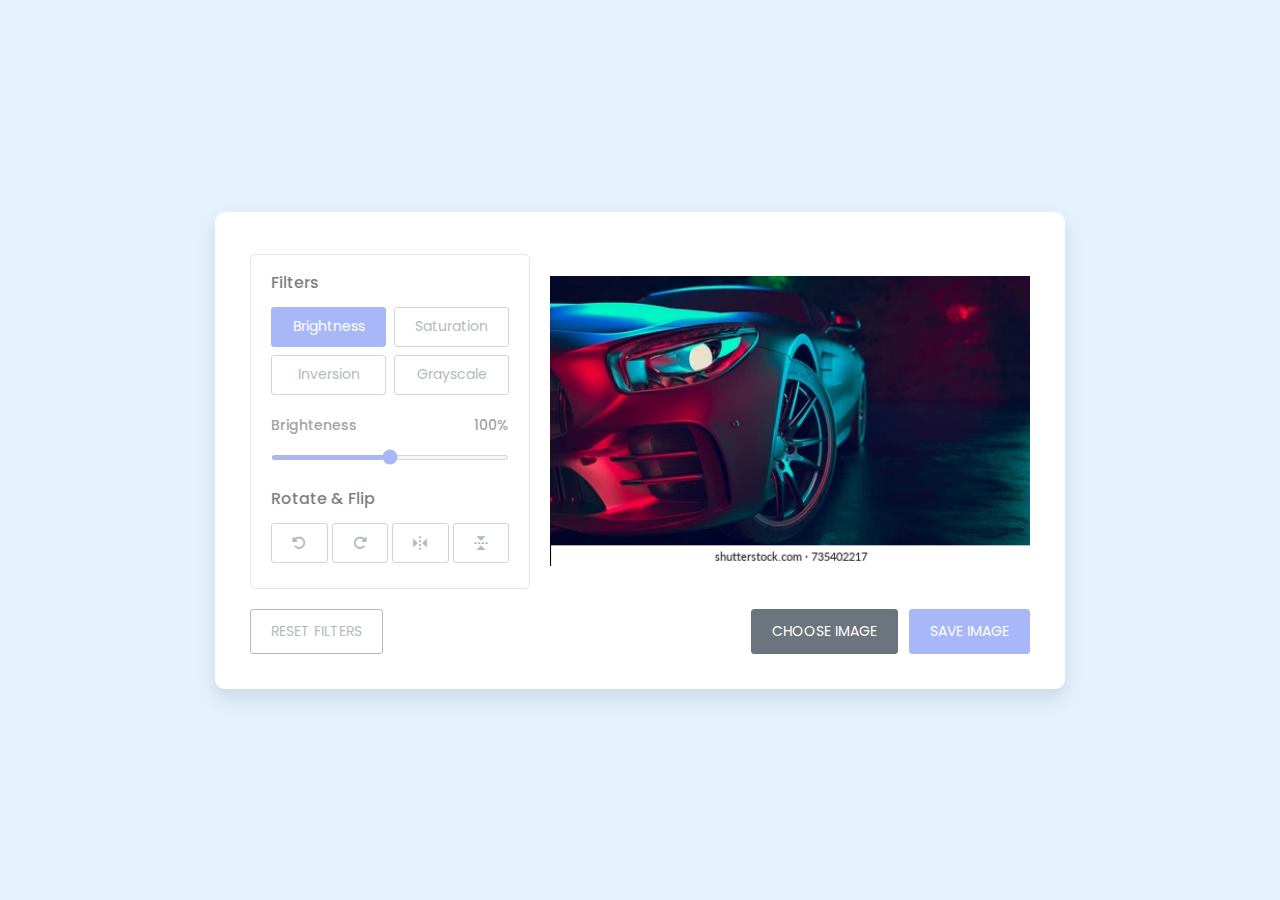
<file: Editor/index.html>
<!DOCTYPE html>

<html lang="en" dir="ltr">
  <head>
    <meta charset="utf-8">
    <title>Image Editor in JavaScript</title>
    <link rel="stylesheet" href="style.css">
    <meta name="viewport" content="width=device-width, initial-scale=1.0">
    <link rel="stylesheet" href="https://unpkg.com/boxicons@2.1.2/css/boxicons.min.css">
    <link rel="stylesheet" href="https://cdnjs.cloudflare.com/ajax/libs/font-awesome/6.1.1/css/all.min.css"/>
  </head>
  <body>
    <div class="container disable">
        <h2 Image Editor</h2>
        <div class="wrapper">
            <div class="editor-panel">
                <div class="filter">
                    <label class="title">Filters</label>
                    <div class="options">
                        <button id="brightness" class="active">Brightness</button>
                        <button id="saturation">Saturation</button>
                        <button id="inversion">Inversion</button>
                        <button id="grayscale">Grayscale</button>
                    </div>
                    <div class="slider">
                        <div class="filter-info">
                            <p class="name">Brighteness</p>
                            <p class="value">100%</p>
                        </div>
                        <input type="range" value="100" min="0" max="200">
                    </div>
                </div>
                <div class="rotate">
                    <label class="title">Rotate & Flip</label>
                    <div class="options">
                        <button id="left"><i class="fa-solid fa-rotate-left"></i></button>
                        <button id="right"><i class="fa-solid fa-rotate-right"></i></button>
                        <button id="horizontal"><i class='bx bx-reflect-vertical'></i></button>
                        <button id="vertical"><i class='bx bx-reflect-horizontal' ></i></button>
                    </div>
                </div>
            </div>
            <div class="preview-img">
                <img src="car1.webp" alt="preview-img">
            </div>
        </div>
        <div class="controls">
            <button class="reset-filter">Reset Filters</button>
            <div class="row">
                <input type="file" class="file-input" accept="image/*" hidden>
                <button class="choose-img">Choose Image</button>
                <button class="save-img">Save Image</button>
            </div>
        </div>
    </div>

    <script src="script.js"></script>
    
  </body>
</html>
</file>
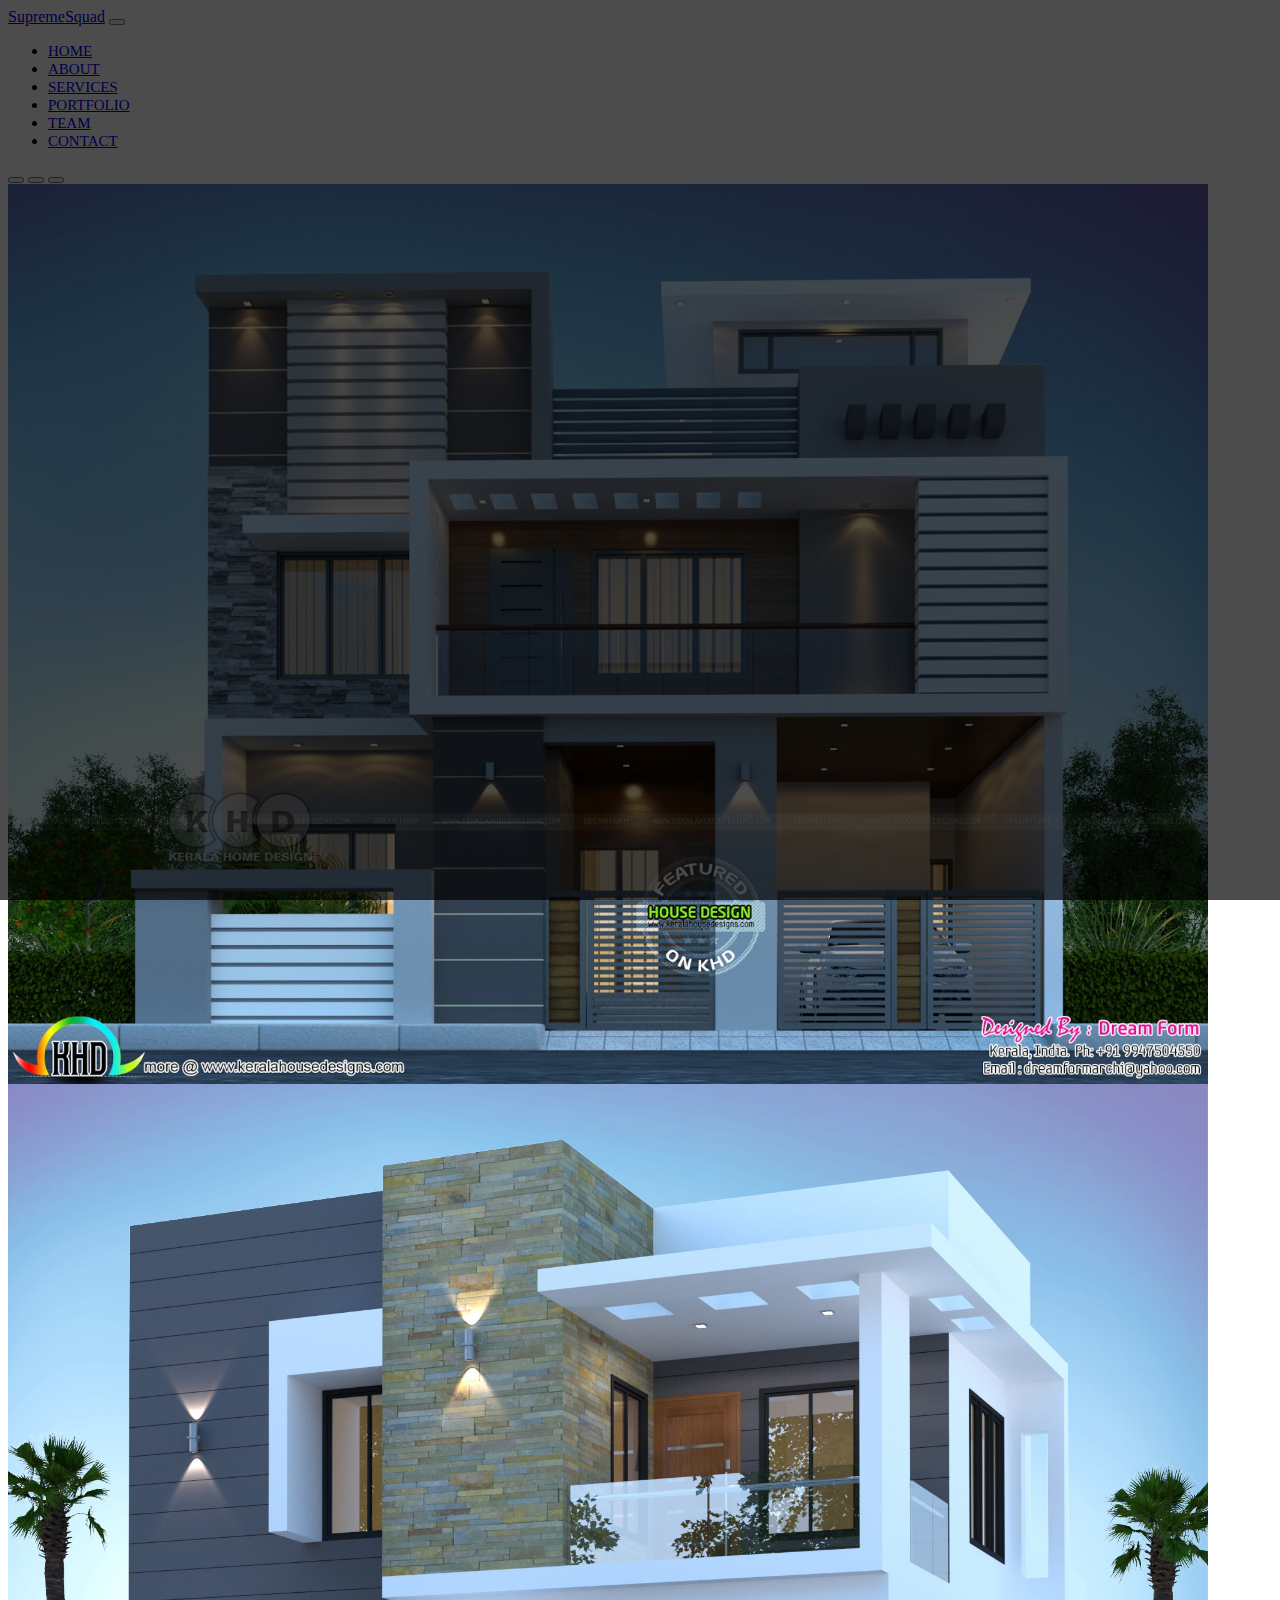
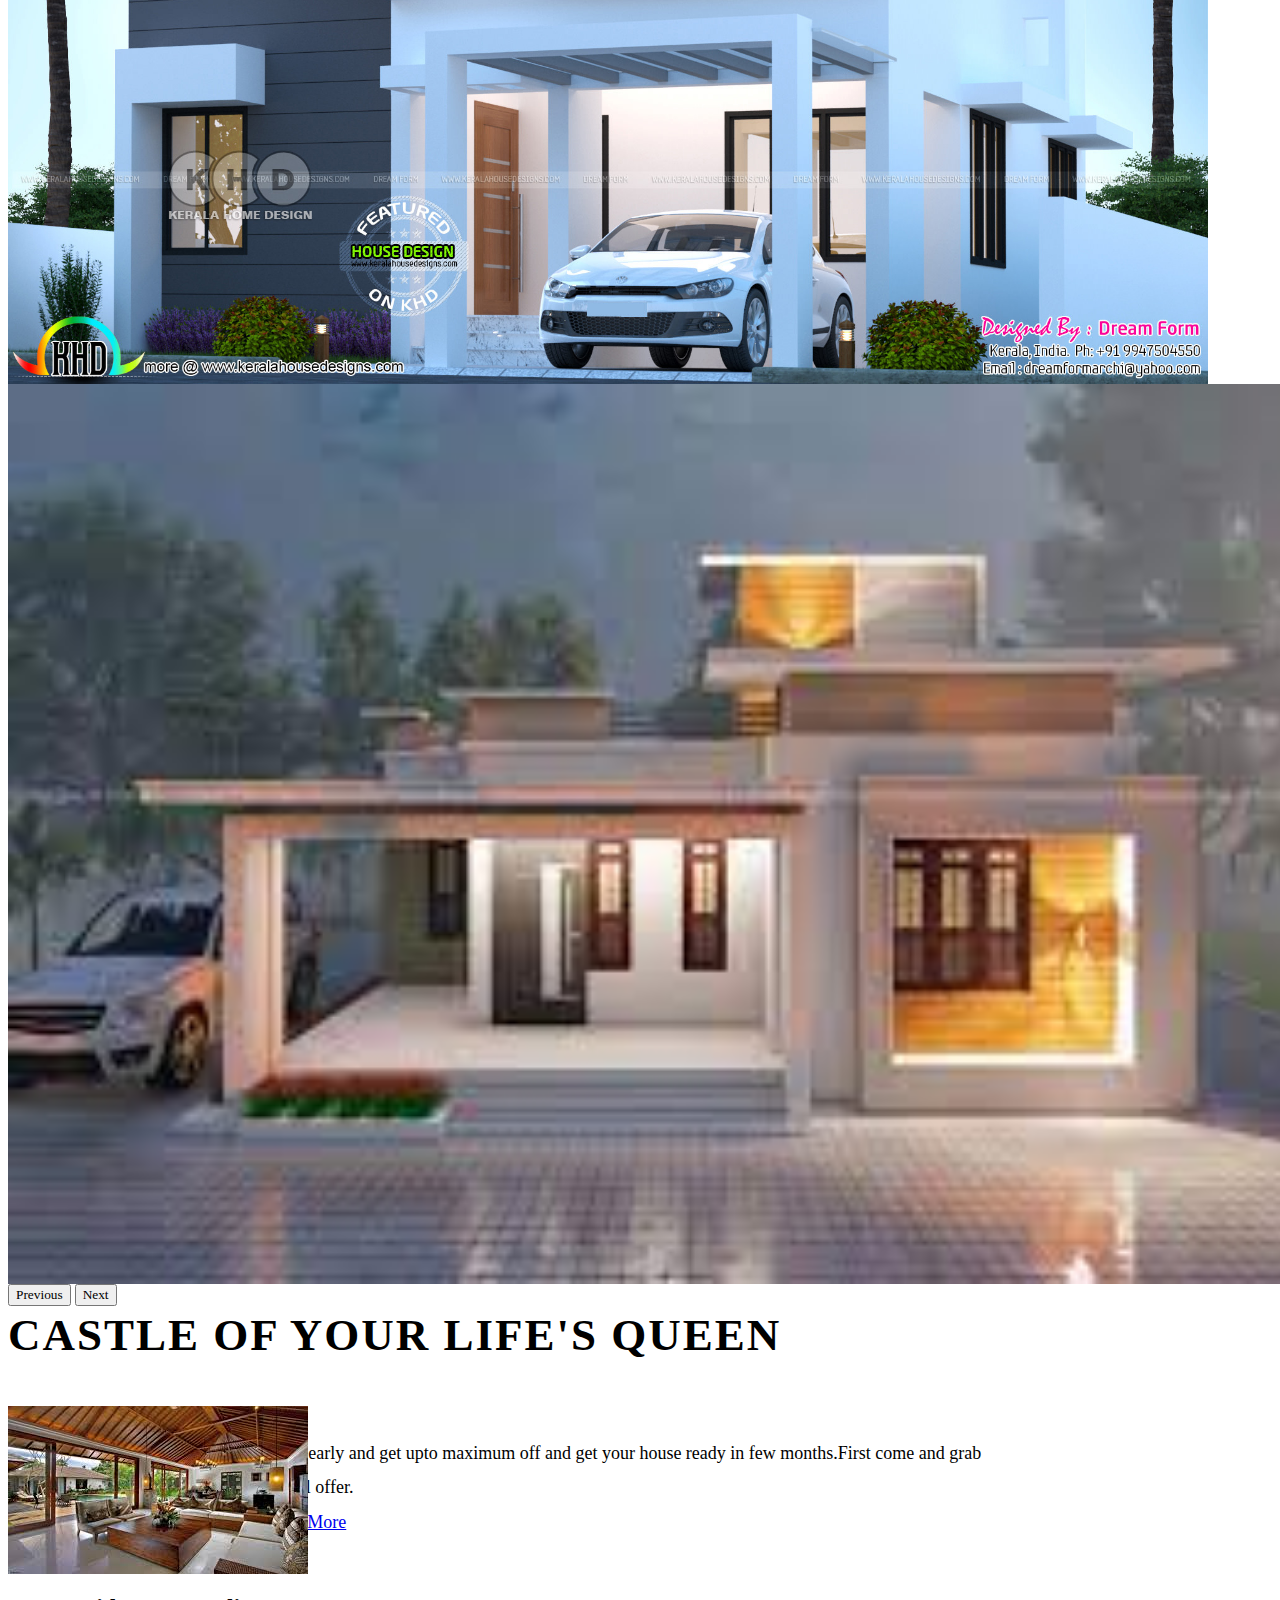
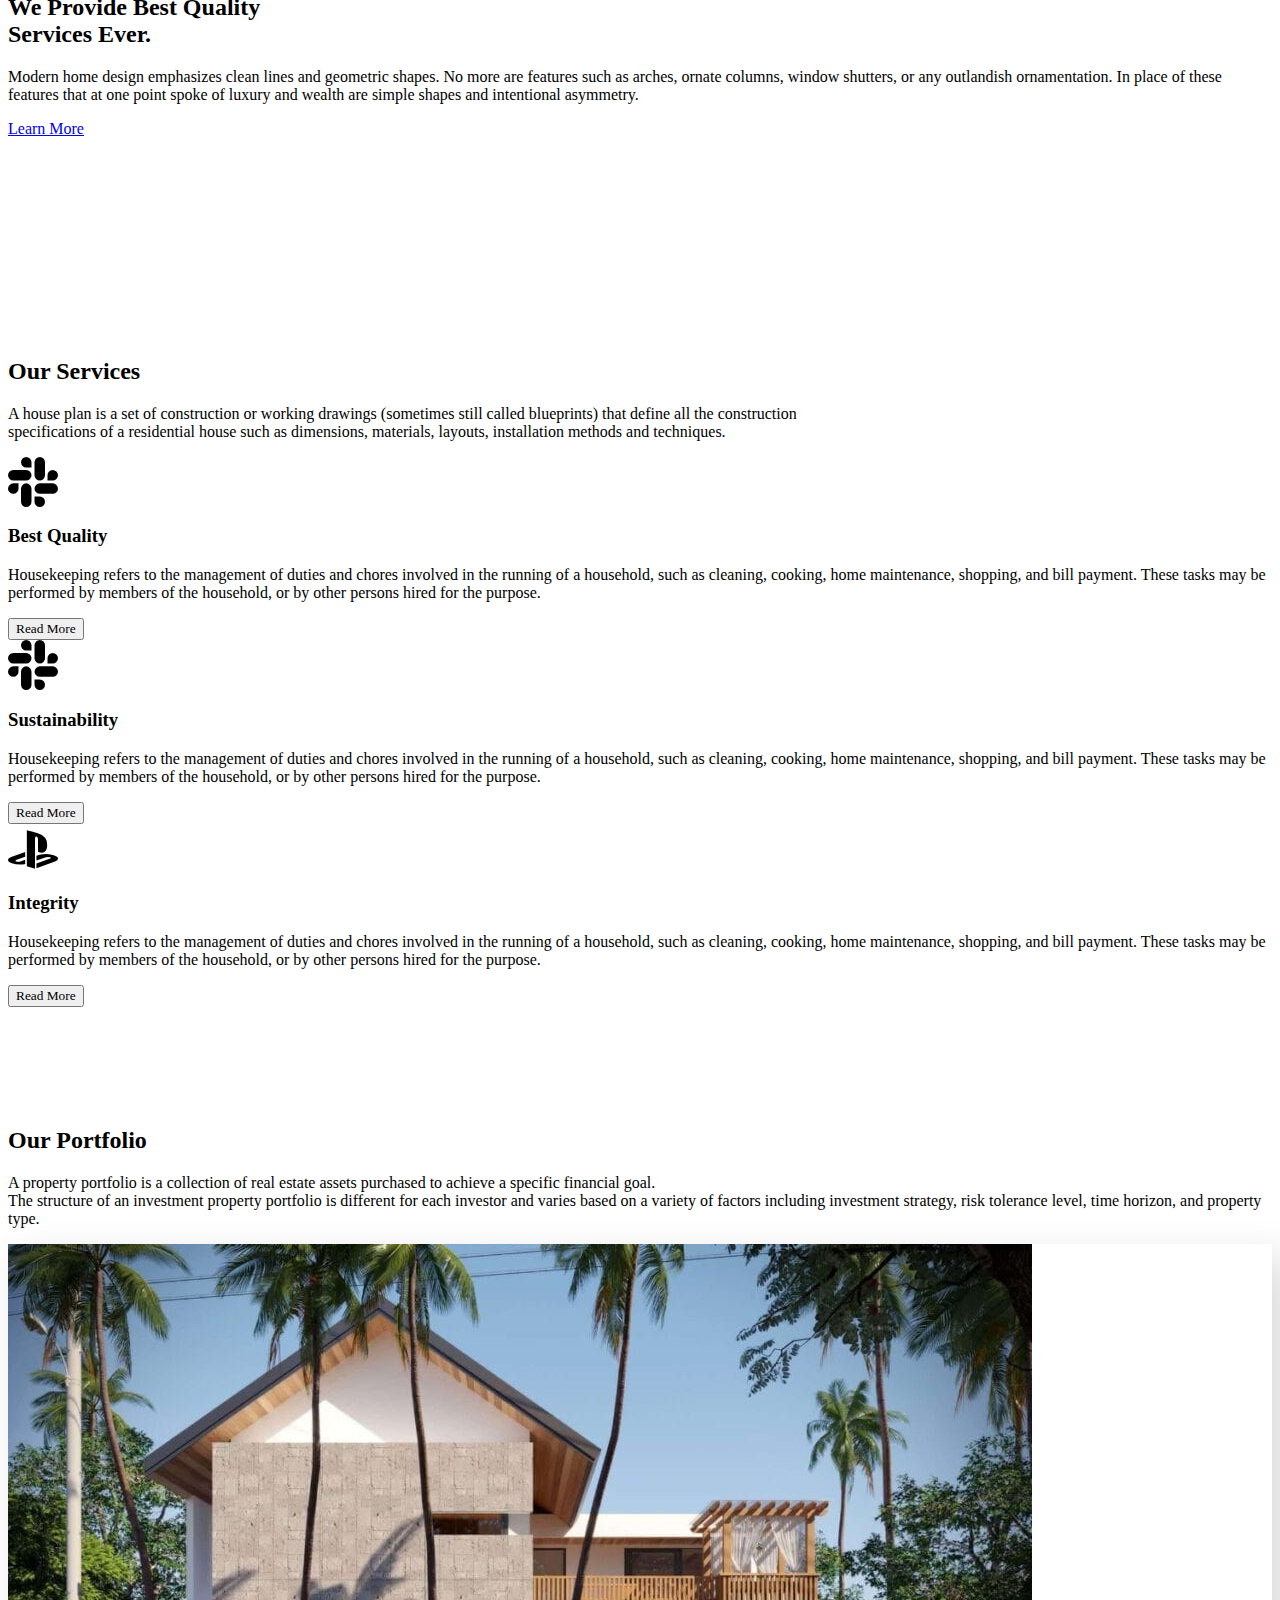
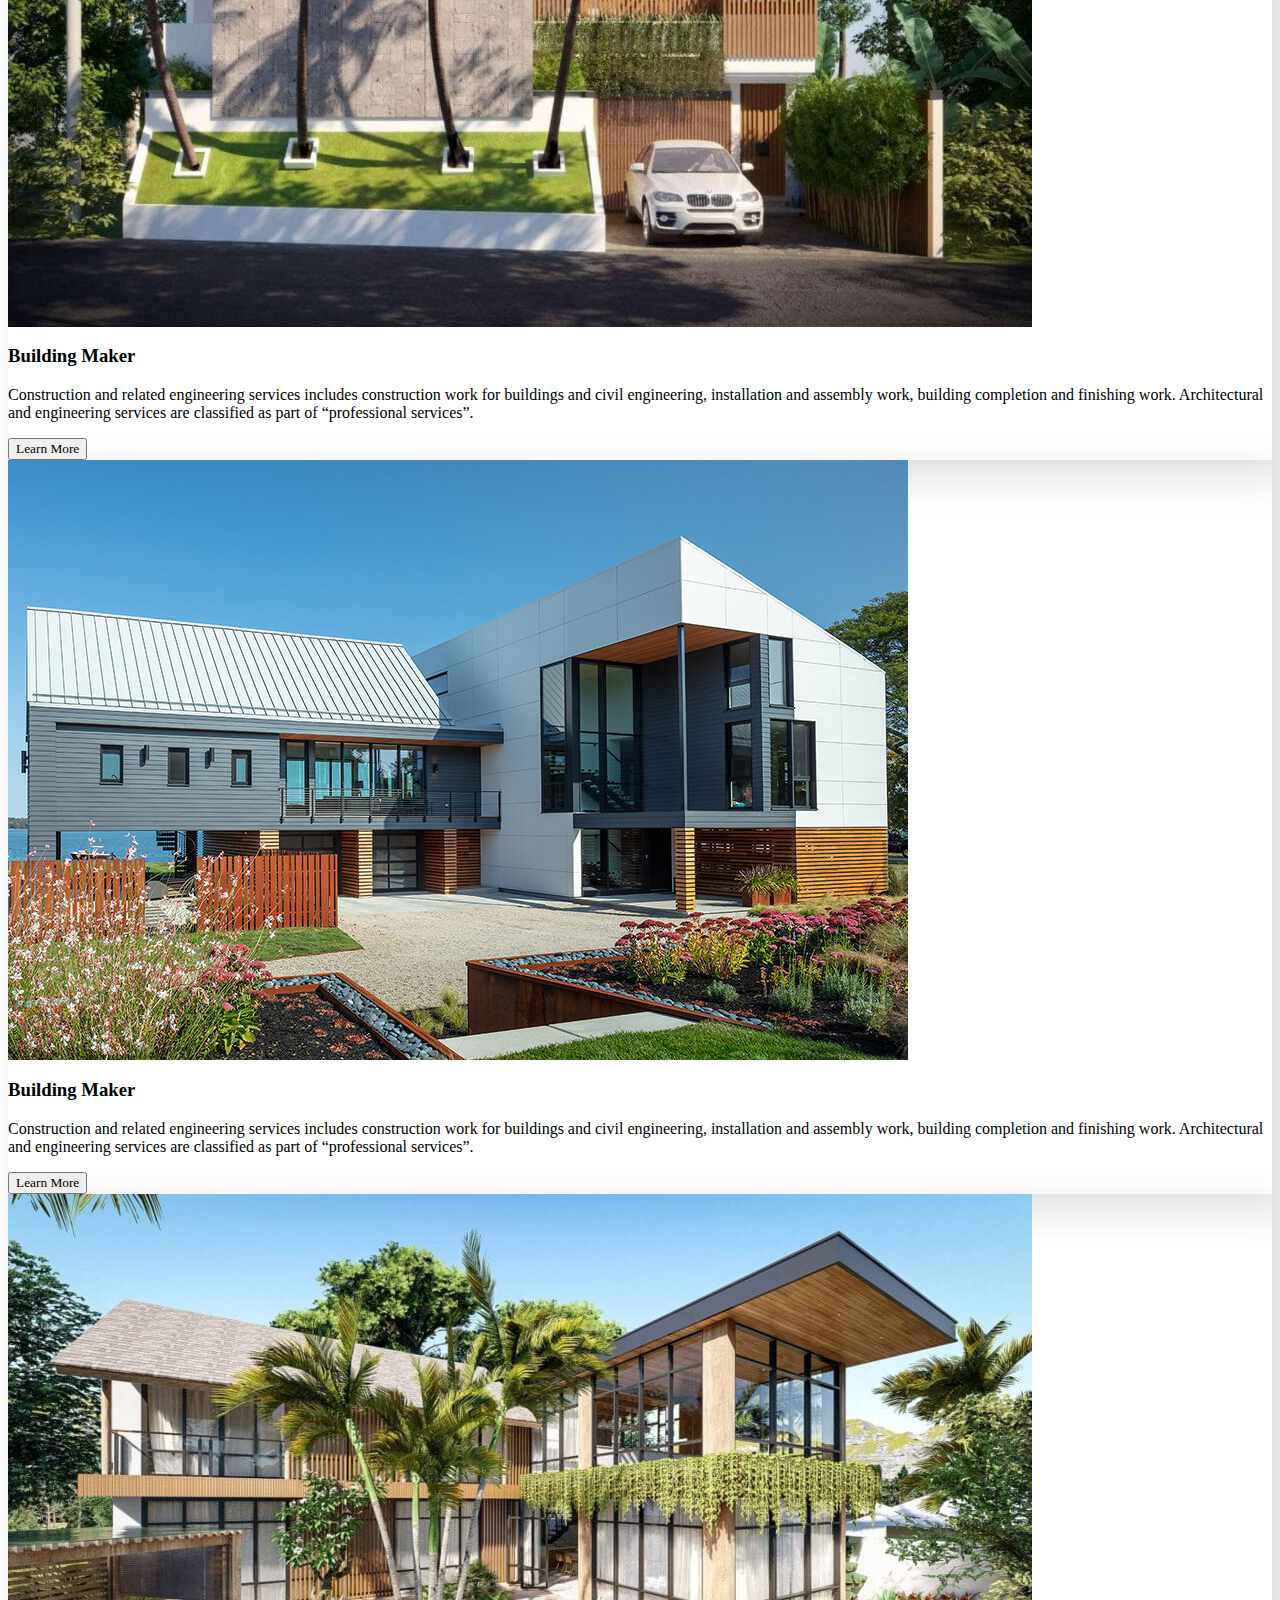
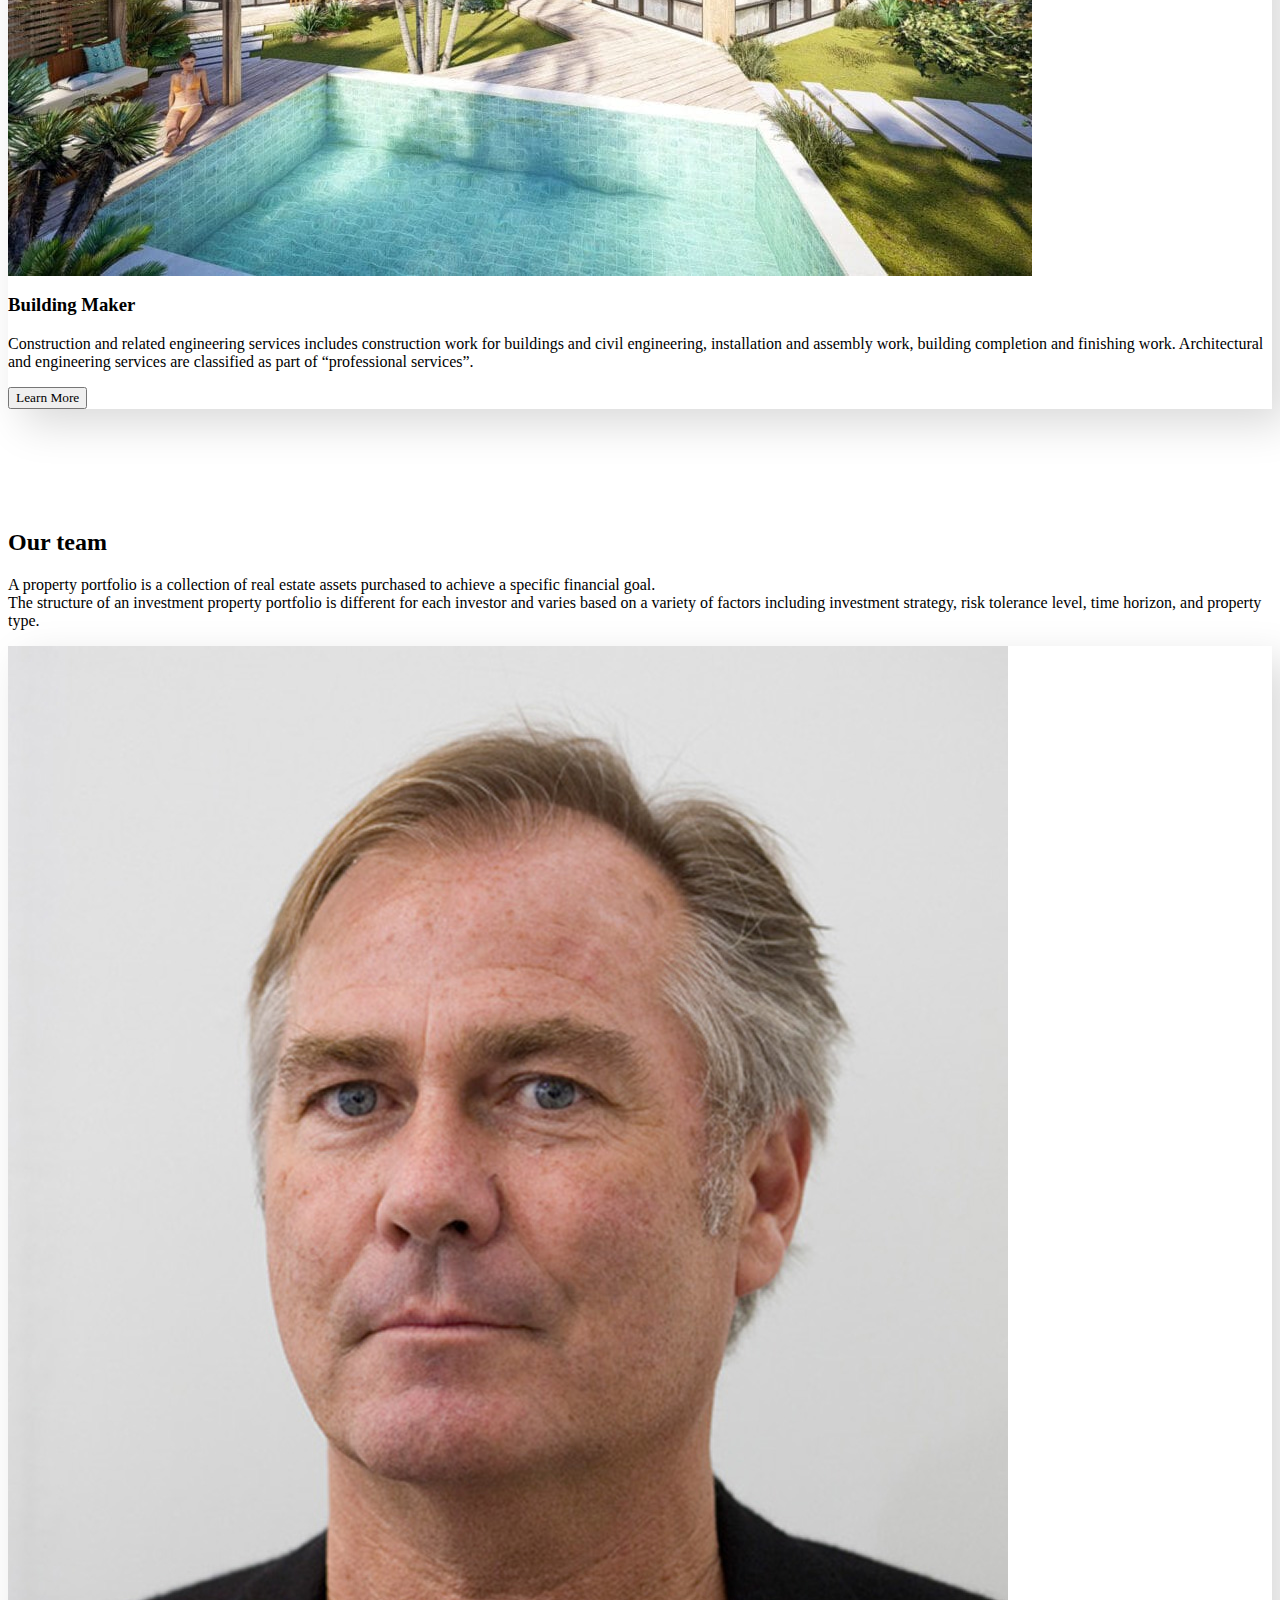
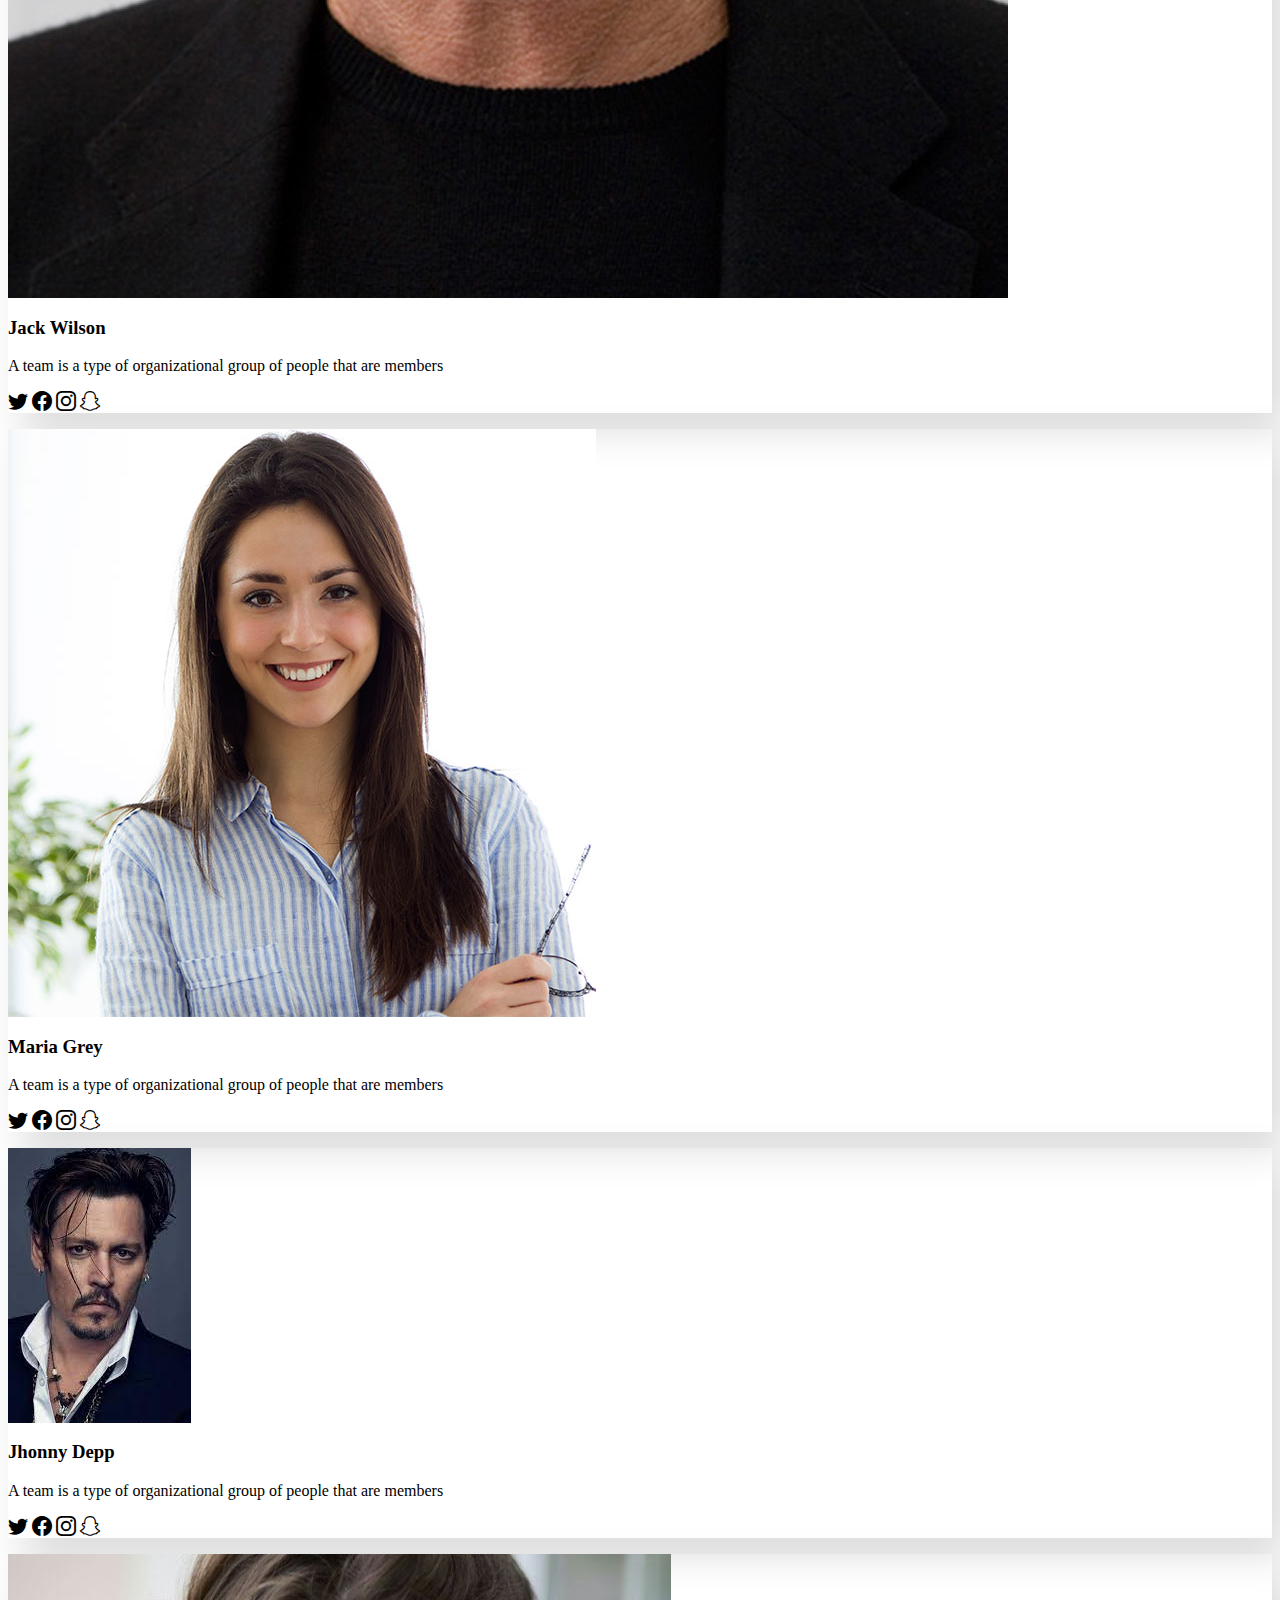
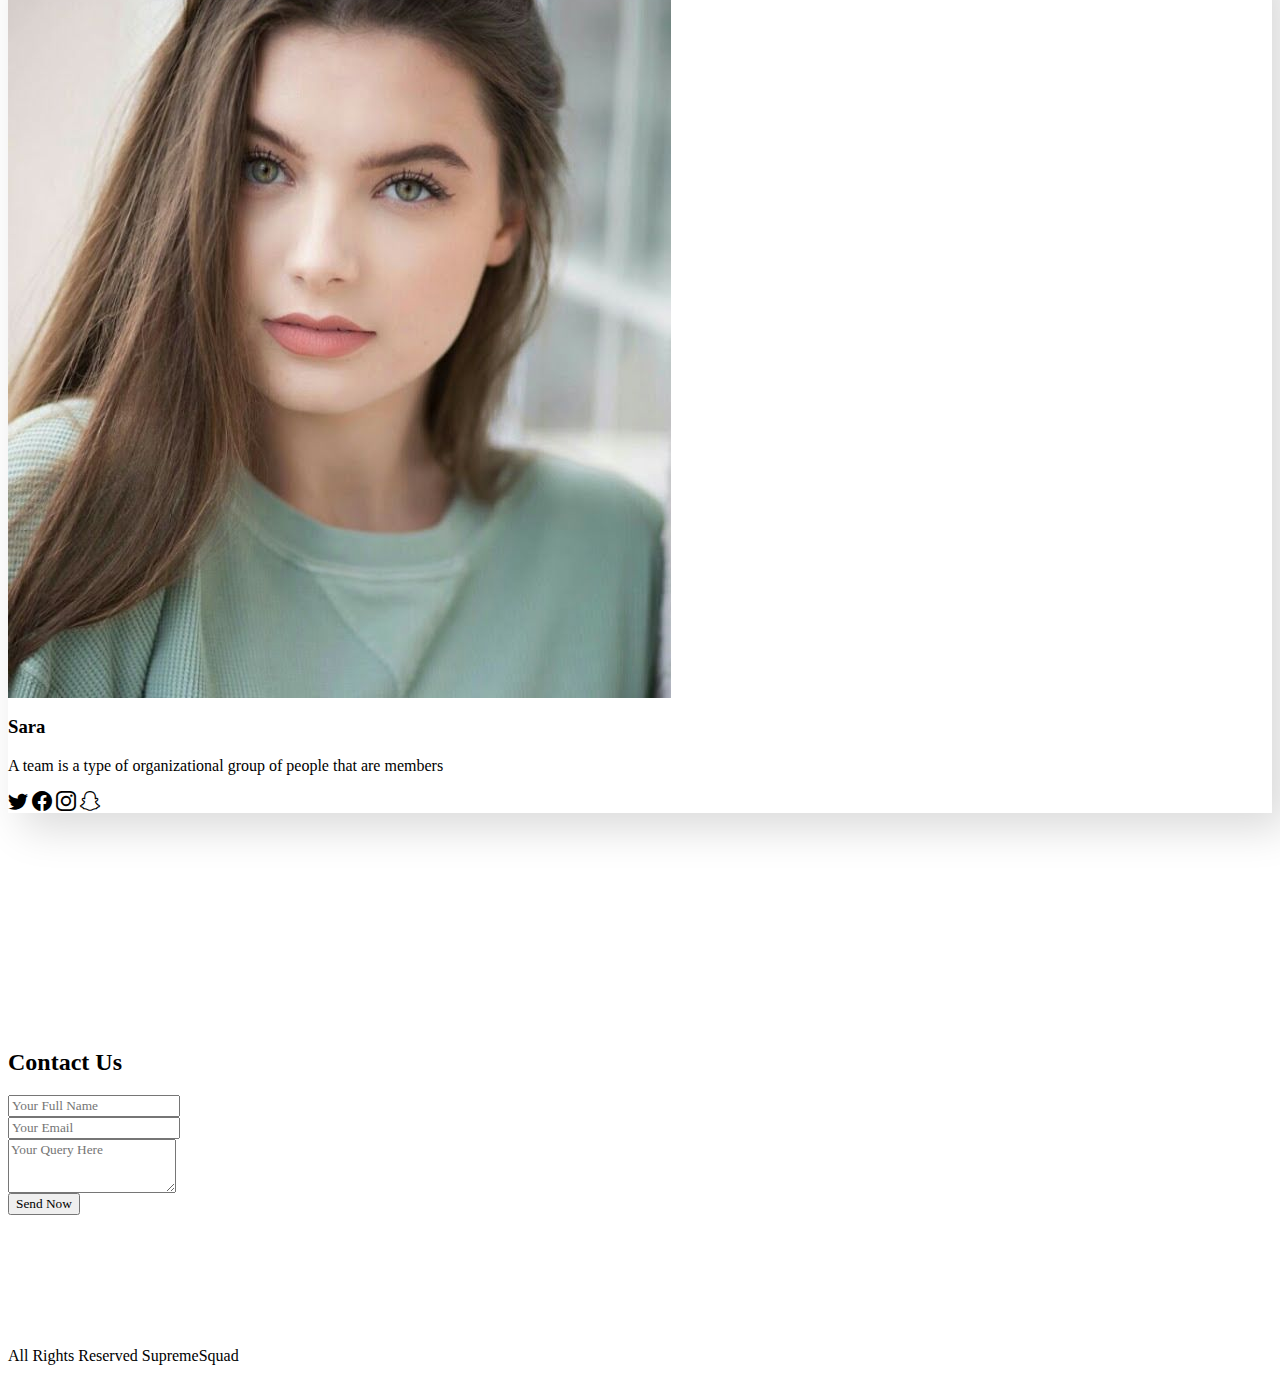
<file: House/landingpage.html>
<html>
    <head>
        <meta charset="UTF-8">
        <meta http-equiv="X-UA-Compatible" content="IE=edge">
        <meta name="viewport" content="width=device-width, initial scale=1.0">
        <title>House Design</title>

        <link rel="stylesheet" href="https://cdn.jsdelivr.net/npm/bootstrap-icons@1.9.1/font/bootstrap-icons.css">

        <!-- CSS only -->
        
        <link href="https://cdn.jsdelivr.net/npm/bootstrap@5.2.0/dist/css/bootstrap.min.css" rel="stylesheet" integrity="sha384-gH2yIJqKdNHPEq0n4Mqa/HGKIhSkIHeL5AyhkYV8i59U5AR6csBvApHHNl/vI1Bx" crossorigin="anonymous">
        <link rel="stylesheet" href="style.css">

        

    </head>
    <body>
        <nav class="navbar navbar-expand-lg bg-light fixed-top">
            <div class="container">
              <a class="navbar-brand" href="#"><span class="text-warning">Supreme</span>Squad</a>
              <button class="navbar-toggler" type="button" data-bs-toggle="collapse" data-bs-target="#navbarSupportedContent" aria-controls="navbarSupportedContent" aria-expanded="false" aria-label="Toggle navigation">
                <span class="navbar-toggler-icon"></span>
              </button>
              <div class="collapse navbar-collapse" id="navbarSupportedContent">
                <ul class="navbar-nav ms-auto mb-2 mb-lg-0">
                   
                  <li class="nav-item">
                    <a class="nav-link" href="#home">Home</a>
                  </li>
                  <li class="nav-item">
                    <a class="nav-link" href="#about">About</a>
                  </li>
                  <li class="nav-item">
                    <a class="nav-link" href="#services">Services</a>
                  </li>
                  <li class="nav-item">
                    <a class="nav-link" href="#portfolio">Portfolio</a>
                  </li>
                  <li class="nav-item">
                    <a class="nav-link" href="#team">Team</a>
                  </li>
                  <li class="nav-item">
                    <a class="nav-link" href="#contact">Contact</a>
                  </li>
                  
                </ul>
                
              </div>
            </div>
          </nav>


          <div id="carouselExampleCaptions" class="carousel slide" data-bs-ride="false">
            <div class="carousel-indicators">
              <button type="button" data-bs-target="#carouselExampleCaptions" data-bs-slide-to="0" class="active" aria-current="true" aria-label="Slide 1"></button>
              <button type="button" data-bs-target="#carouselExampleCaptions" data-bs-slide-to="1" aria-label="Slide 2"></button>
              <button type="button" data-bs-target="#carouselExampleCaptions" data-bs-slide-to="2" aria-label="Slide 3"></button>
            </div>
            <div class="carousel-inner">
              <div class="carousel-item active">
                <img src="house1.jpg" class="d-block w-100" alt="...">
                <div class="carousel-caption ">
                  <h5>Your Dream House</h5>
                  <p>Come early and get upto maximum off and get your house ready in few months.First come and grab special offer.</p>
                  <p><a href="#" class="btn btn-warning mt-3">Learn More</a></p>
                </div>
              </div>
              <div class="carousel-item">
                <img src="house2.jpg" class="d-block w-100" alt="...">
                <div class="carousel-caption ">
                  <h5>Customer's First Choice</h5>
                  <p>Come early and get upto maximum off and get your house ready in few months.First come and grab special offer.</p>
                  <p><a href="#" class="btn btn-warning mt-3">Learn More</a></p>
                </div>
              </div>
              <div class="carousel-item">
                <img src="house3.jpg" class="d-block w-100" alt="...">
                <div class="carousel-caption">
                  <h5>Castle of your life's queen</h5>
                  <p>Come early and get upto maximum off and get your house ready in few months.First come and grab special offer.</p>
                  <p><a href="#" class="btn btn-warning mt-3">Learn More</a></p>
                </div>
              </div>
            </div>
            <button class="carousel-control-prev" type="button" data-bs-target="#carouselExampleCaptions" data-bs-slide="prev">
              <span class="carousel-control-prev-icon" aria-hidden="true"></span>
              <span class="visually-hidden">Previous</span>
            </button>
            <button class="carousel-control-next" type="button" data-bs-target="#carouselExampleCaptions" data-bs-slide="next">
              <span class="carousel-control-next-icon" aria-hidden="true"></span>
              <span class="visually-hidden">Next</span>
            </button>
          </div>


          <!--about Section-->
          <section id="about" class="about section-padding">
            <div class="container">
                <div class="row">
                    <div class="col-lg-4 col-md-12 col-12">
                        <div class="about-img">
                            <img src="house4.jpg" alt="" class="img-fluid">
                        </div>
                    </div>
                    <div class="col-lg-8 col-md-12 col-12 ps-lg-5 mt-md-5">
                        <div class="about-text">
                            <h2>We Provide Best Quality <br> Services Ever.</h2>
                            <p>Modern home design emphasizes clean lines and geometric shapes. No more are features such as arches, ornate columns, window shutters, or any outlandish ornamentation. In place of these features that at one point spoke of luxury and wealth are simple shapes and intentional asymmetry.</p>
                            <a href="#" class="btn btn-warning" >Learn More</a>
                        </div>
                    </div>
                </div>
            </div>
          </section>

          <!--Services section-->

          <section id="services" class="services section-padding">
            <div class="container">
              <div class="row">
                <div class="col-md-12">
                  <div class="section-header text-center pb-5">
                    <h2>Our Services</h2>
                    <p>A house plan is a set of construction or working drawings (sometimes still called blueprints) that define all the construction <br> specifications of a residential house such as dimensions, materials, layouts, installation methods and techniques.</p>
                  </div>
                </div>

                <div class="row">
                  <div class="col-12 col-md-12 col-lg-4">
                    <div class="card text-white text-center bg-dark pb-2">
                      <div class="card-body">
                        <i class="bi bi-slack"></i>
                        <h3 class="card-title">Best Quality</h3>
                        <p>Housekeeping refers to the management of duties and chores involved in the running of a household, such as cleaning, cooking, home maintenance, shopping, and bill payment. These tasks may be performed by members of the household, or by other persons hired for the purpose.</p>
                        <button class="btn btn-warning text-dark">Read More</button>
                      </div>
                    </div>
                  </div>

                  <div class="col-12 col-md-12 col-lg-4">
                    <div class="card text-white text-center bg-dark pb-2">
                      <div class="card-body">
                        <i class="bi bi-slack"></i>
                        <h3 class="card-title">Sustainability</h3>
                        <p>Housekeeping refers to the management of duties and chores involved in the running of a household, such as cleaning, cooking, home maintenance, shopping, and bill payment. These tasks may be performed by members of the household, or by other persons hired for the purpose.</p>
                        <button class="btn btn-warning text-dark">Read More</button>
                      </div>
                    </div>
                  </div>


                
                  <div class="col-12 col-md-12 col-lg-4">
                    <div class="card text-white text-center bg-dark pb-2">
                      <div class="card-body">
                        <i class="bi bi-playstation"></i>
                        <h3 class="card-title">Integrity</h3>
                        <p>Housekeeping refers to the management of duties and chores involved in the running of a household, such as cleaning, cooking, home maintenance, shopping, and bill payment. These tasks may be performed by members of the household, or by other persons hired for the purpose.</p>
                        <button class="btn btn-warning text-dark">Read More</button>
                      </div>
                    </div>
                  </div>
                </div>
              </div>
            </div>

          </section>

          <!--Portfolio Section-->
          <section id="portfolio" class="portfolio section--padding">
            <div class="container">
              <div class="row">
                <div class="col-md-12">
                  <div class="section-header text-center pb-5">
                    <h2>Our Portfolio</h2>
                    <p>A property portfolio is a collection of real estate assets purchased to achieve a specific financial goal. <br> The structure of an investment property portfolio is different for each investor and varies based on a variety of factors including investment strategy, risk tolerance level, time horizon, and property type.</p>
                  </div>
                </div>
            </div>

            <div class="row">
              <div class="col-12 col-md-12 col-lg-4">
                <div class="card text-center bg-white pb-2">
                  <div class="card-body text-dark">
                    <div class="img-area mb-4">
                      <img src="house5.jpg" alt="" class="img-fluid">
                    </div>
                    <h3 class="card-title">Building Maker</h3>
                    <p class="lead">Construction and related engineering services includes construction work for buildings and civil engineering, installation and assembly work, building completion and finishing work. Architectural and engineering services are classified as part of “professional services”.</p>
                    <button class="btn bg-warning text-dark">Learn More</button>
                  </div>
                </div>
              </div>

              <div class="col-12 col-md-12 col-lg-4">
                <div class="card text-center bg-white pb-2">
                  <div class="card-body text-dark">
                    <div class="img-area mb-4">
                      <img src="house6.jpg" alt="" class="img-fluid">
                    </div>
                    <h3 class="card-title">Building Maker</h3>
                    <p class="lead">Construction and related engineering services includes construction work for buildings and civil engineering, installation and assembly work, building completion and finishing work. Architectural and engineering services are classified as part of “professional services”.</p>
                    <button class="btn bg-warning text-dark">Learn More</button>
                  </div>
                </div>
              </div>

              <div class="col-12 col-md-12 col-lg-4">
                <div class="card text-center bg-white pb-2">
                  <div class="card-body text-dark">
                    <div class="img-area mb-4">
                      <img src="house7.jpg" alt="" class="img-fluid">
                    </div>
                    <h3 class="card-title">Building Maker</h3>
                    <p class="lead">Construction and related engineering services includes construction work for buildings and civil engineering, installation and assembly work, building completion and finishing work. Architectural and engineering services are classified as part of “professional services”.</p>
                    <button class="btn bg-warning text-dark">Learn More</button>
                  </div>
                </div>
              </div>
            </div>
          </section>

          <!--team section-->

          <section id="team" class="team section-padding">
            <div class="container">
              <div class="row">
                <div class="col-md-12">
                  <div class="section-header text-center pb-5">
                    <h2>Our team</h2>
                    <p>A property portfolio is a collection of real estate assets purchased to achieve a specific financial goal. <br> The structure of an investment property portfolio is different for each investor and varies based on a variety of factors including investment strategy, risk tolerance level, time horizon, and property type.</p>
                  </div>
                </div>
                <div class="row">
                  <div class="col-12 col-md-6 col-lg-3">
                    <div class="card text-center">
                      <div class="card-body">
                        <img src="team1.jpg" alt="" class="img-fluid rounded-circle">
                        <h3 class="card-title py-2">Jack Wilson</h3>
                        <p class="card-text">A team is a type of organizational group of people that are members</p>

                        <p class="socials">
                          <i class="bi bi-twitter text-dark mx-1"></i>
                          <i class="bi bi-facebook text-dark mx-1"></i>
                          <i class="bi bi-instagram text-dark mx-1"></i>
                          <i class="bi bi-snapchat text-dark mx-1"></i>
                        </p>
                      </div>
                    </div>
                  </div>

                  <div class="col-12 col-md-6 col-lg-3">
                    <div class="card text-center">
                      <div class="card-body">
                        <img src="team2.jpg" alt="" class="img-fluid rounded-circle">
                        <h3 class="card-title py-2">Maria Grey</h3>
                        <p class="card-text">A team is a type of organizational group of people that are members</p>

                        <p class="socials">
                          <i class="bi bi-twitter text-dark mx-1"></i>
                          <i class="bi bi-facebook text-dark mx-1"></i>
                          <i class="bi bi-instagram text-dark mx-1"></i>
                          <i class="bi bi-snapchat text-dark mx-1"></i>
                        </p>
                      </div>
                    </div>
                  </div>

                  <div class="col-12 col-md-6 col-lg-3">
                    <div class="card text-center">
                      <div class="card-body">
                        <img src="team3.jpg" alt="" class="img-fluid rounded-circle">
                        <h3 class="card-title py-2">Jhonny Depp</h3>
                        <p class="card-text">A team is a type of organizational group of people that are members</p>

                        <p class="socials">
                          <i class="bi bi-twitter text-dark mx-1"></i>
                          <i class="bi bi-facebook text-dark mx-1"></i>
                          <i class="bi bi-instagram text-dark mx-1"></i>
                          <i class="bi bi-snapchat text-dark mx-1"></i>
                        </p>
                      </div>
                    </div>
                  </div>

                  <div class="col-12 col-md-6 col-lg-3">
                    <div class="card text-center">
                      <div class="card-body">
                        <img src="team4.jpg" alt="" class="img-fluid rounded-circle">
                        <h3 class="card-title py-2">Sara</h3>
                        <p class="card-text">A team is a type of organizational group of people that are members</p>

                        <p class="socials">
                          <i class="bi bi-twitter text-dark mx-1"></i>
                          <i class="bi bi-facebook text-dark mx-1"></i>
                          <i class="bi bi-instagram text-dark mx-1"></i>
                          <i class="bi bi-snapchat text-dark mx-1"></i>
                        </p>
                      </div>
                    </div>
                  </div>
                </div>
            </div>
          </section>

          <!--Contact section-->
          <section id="contact" class="contact section-padding">
            <div class="container">
              <div class="row">
                <div class="col-md-12">
                  <div class="section-header text-center pb-5">
                    <h2>Contact Us</h2>
                  </div>
                </div>
                <div class="row m-0">
                  <div class="col-md-12 p-0 pt-4 p-4">
                    <form action="#" class="bg-light p-4.m-auto">
                      <div class="row">
                        <div class="col-md-12">
                          <div class="mb-3">
                          <input type="text" class="form-control" required placeholder="Your Full Name">
                        </div>
                      </div>
                      <div class="col-md-12">
                        <div class="mb-3">
                        <input type="email" class="form-control" required placeholder="Your Email">
                      </div>
                    </div>
                    <div class="col-md-12">
                      <div class="mb-3">
                      <textarea name="" rows="3" required class="form-control" placeholder="Your Query Here"></textarea>
  
                    </div>
                  </div>
                  <button class="btn btn-warning btn-lg btn-block mt-3">Send Now</button>
                      </div>
                    </form>
                  </div>
                </div>
            </div>
          </section>

          <!--Footer-->
          <footer class="bg-dark p-2 text-center">
            <div class="container">
              <p class="text-white">All Rights Reserved SupremeSquad</p>
            </div>
          </footer>



        
       <!-- JavaScript Bundle with Popper -->
        <script src="https://cdn.jsdelivr.net/npm/bootstrap@5.2.0/dist/js/bootstrap.bundle.min.js" integrity="sha384-A3rJD856KowSb7dwlZdYEkO39Gagi7vIsF0jrRAoQmDKKtQBHUuLZ9AsSv4jD4Xa" crossorigin="anonymous"></script>


        </body>
</html>
</file>
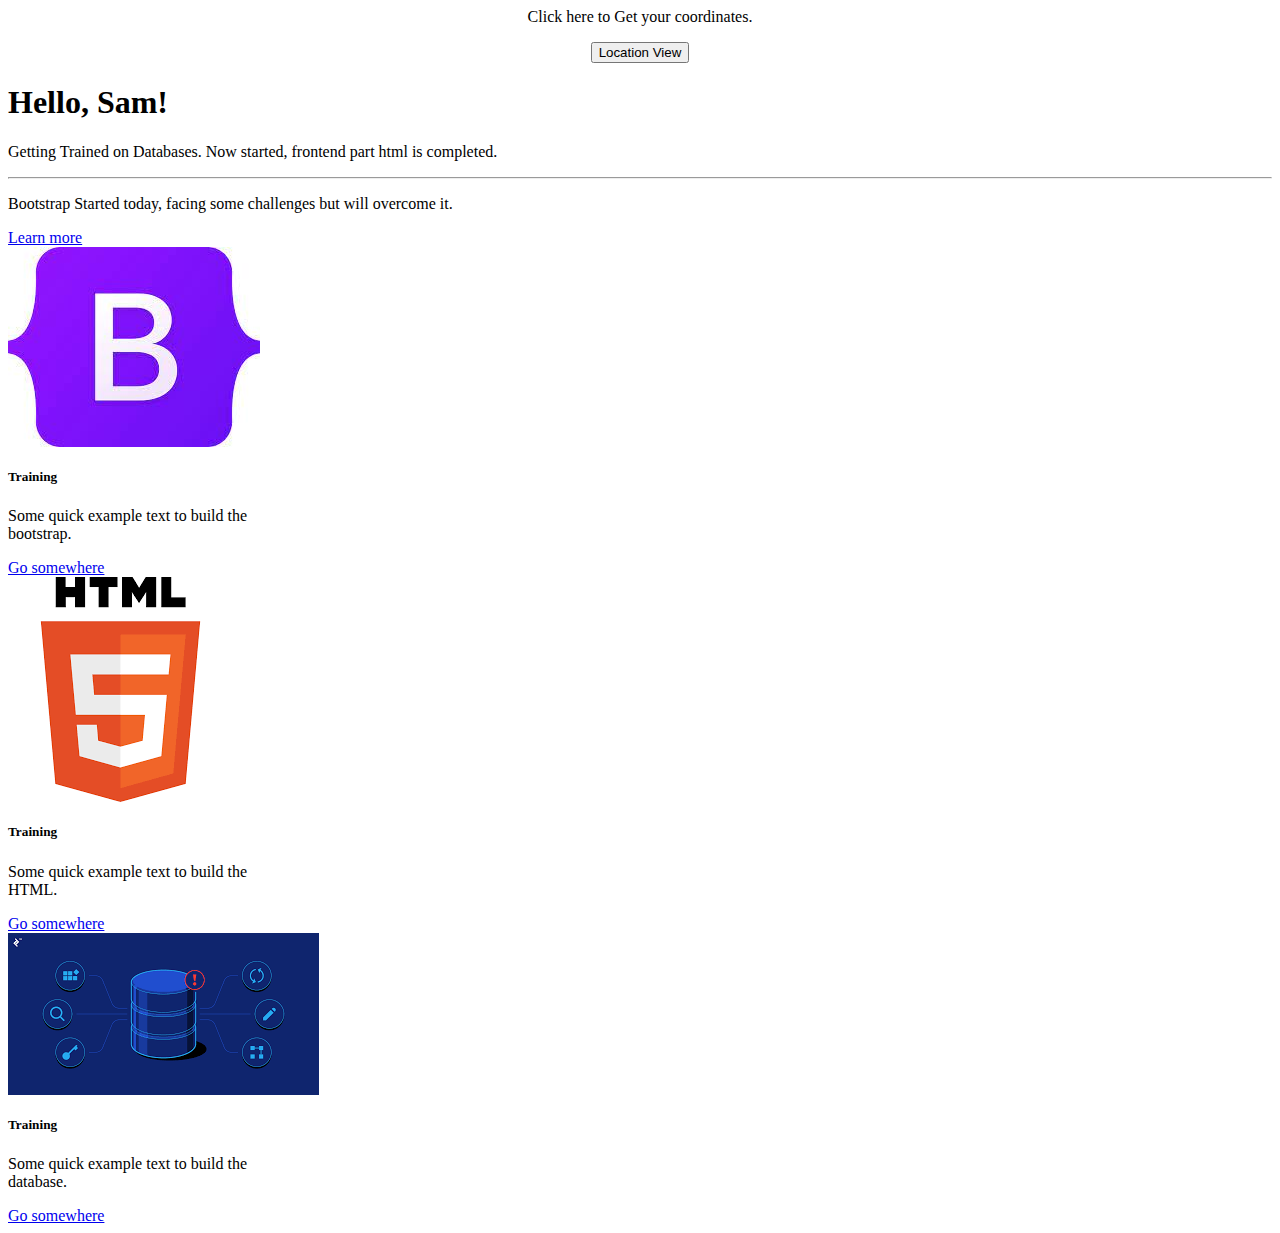
<file: Html5/my profile.html>
<html>
    <head>
        <!-- CSS only -->
        <link rel="stylesheet" href="https://cdn.jsdelivr.net/npm/bootstrap@4.6.2/dist/css/bootstrap.min.css" integrity="sha384-xOolHFLEh07PJGoPkLv1IbcEPTNtaed2xpHsD9ESMhqIYd0nLMwNLD69Npy4HI+N" crossorigin="anonymous">
<!-- JavaScript Bundle with Popper -->
<script src="https://cdn.jsdelivr.net/npm/jquery@3.5.1/dist/jquery.slim.min.js" integrity="sha384-DfXdz2htPH0lsSSs5nCTpuj/zy4C+OGpamoFVy38MVBnE+IbbVYUew+OrCXaRkfj" crossorigin="anonymous"></script>
<script src="https://cdn.jsdelivr.net/npm/bootstrap@4.6.2/dist/js/bootstrap.bundle.min.js" integrity="sha384-Fy6S3B9q64WdZWQUiU+q4/2Lc9npb8tCaSX9FK7E8HnRr0Jz8D6OP9dO5Vg3Q9ct" crossorigin="anonymous"></script>

    </head>
    
    <body>
      <center><p>Click here to Get your coordinates.</p>
       <button onclick="getLocation()">Location View</button></center> 
       <p id="demo"></p>
       <script>
        var x = document.getElementById("demo");
        
        function getLocation() {
          if (navigator.geolocation) {
            navigator.geolocation.getCurrentPosition(showPosition);
          } else { 
            x.innerHTML = "Geolocation is not supported by this browser.";
          }
        }
        
        function showPosition(position) {
          x.innerHTML = "Latitude: " + position.coords.latitude + 
          "<br>Longitude: " + position.coords.longitude;
        }
        </script>

<div class="jumbotron">
    <h1 class="display-4">Hello, Sam!</h1>
    <p class="lead">Getting Trained on Databases. Now started, frontend part html is completed.</p>
    <hr class="my-4">
    <p>Bootstrap Started today, facing some challenges but will overcome it.</p>
    <a class="btn btn-primary btn-lg" href="#" role="button">Learn more</a>
  </div>

  <div class="card" style="width: 18rem;">
    <img src="[data-uri]" class="card-img-top" alt="...">
    <div class="card-body">
      <h5 class="card-title">Training</h5>
      <p class="card-text">Some quick example text to build the bootstrap.</p>
      <a href="#" class="btn btn-primary">Go somewhere</a>
    </div>
  
  <div class="card" style="width: 18rem;">
    <img src="[data-uri]" class="card-img-top" alt="...">
    <div class="card-body">
      <h5 class="card-title">Training</h5>
      <p class="card-text">Some quick example text to build the HTML.</p>
      <a href="#" class="btn btn-primary">Go somewhere</a>
    </div>
  
  <div class="card" style="width: 18rem;">
    <img src="[data-uri]" class="card-img-top" alt="...">
    <div class="card-body">
      <h5 class="card-title">Training</h5>
      <p class="card-text">Some quick example text to build the database.</p>
      <a href="#" class="btn btn-primary">Go somewhere</a>
    </div>
  </div>
    </body>
</html>
</file>
<file: Editor/style.css>
@import url('https://fonts.googleapis.com/css2?family=Poppins:wght@400;500;600&display=swap');
*{
  margin: 0;
  padding: 0;
  box-sizing: border-box;
  font-family: 'Poppins', sans-serif;
}
body{
  display: flex;
  padding: 10px;
  min-height: 100vh;
  align-items: center;
  justify-content: center;
  background: #E3F2FD;
}
.container{
  width: 850px;
  padding: 30px 35px 35px;
  background: #fff;
  border-radius: 10px;
  box-shadow: 0 10px 20px rgba(0,0,0,0.1);
}
.container.disable .editor-panel,
.container.disable .controls .reset-filter,
.container.disable .controls .save-img{
  opacity: 0.5;
  pointer-events: none;
}
.container h2{
  margin-top: -8px;
  font-size: 22px;
  font-weight: 500;
}
.container .wrapper{
  display: flex;
  margin: 20px 0;
  min-height: 335px;
}
.wrapper .editor-panel{
  padding: 15px 20px;
  width: 280px;
  border-radius: 5px;
  border: 1px solid #ccc;
}
.editor-panel .title{
  display: block;
  font-size: 16px;
  margin-bottom: 12px;
}
.editor-panel .options, .controls{
  display: flex;
  flex-wrap: wrap;
  justify-content: space-between;
}
.editor-panel button{
  outline: none;
  height: 40px;
  font-size: 14px;
  color: #6C757D;
  background: #fff;
  border-radius: 3px;
  margin-bottom: 8px;
  border: 1px solid #aaa;
}
.editor-panel .filter button{
  width: calc(100% / 2 - 4px);
}
.editor-panel button:hover{
  background: #f5f5f5;
}
.filter button.active{
  color: #fff;
  border-color: #5372F0;
  background: #5372F0;
}
.filter .slider{
  margin-top: 12px;
}
.filter .slider .filter-info{
  display: flex;
  color: #464646;
  font-size: 14px;
  justify-content: space-between;
}
.filter .slider input{
  width: 100%;
  height: 5px;
  accent-color: #5372F0;
}
.editor-panel .rotate{
  margin-top: 17px;
}
.editor-panel .rotate button{
  display: flex;
  align-items: center;
  justify-content: center;
  width: calc(100% / 4 - 3px);
}
.rotate .options button:nth-child(3),
.rotate .options button:nth-child(4){
  font-size: 18px;
}
.rotate .options button:active{
  color: #fff;
  background: #5372F0;
  border-color: #5372F0;
}
.wrapper .preview-img{
  flex-grow: 1;
  display: flex;
  overflow: hidden;
  margin-left: 20px;
  border-radius: 5px;
  align-items: center;
  justify-content: center;
}
.preview-img img{
  max-width: 490px;
  max-height: 335px;
  width: 100%;
  height: 100%;
  object-fit: contain;
}
.controls button{
  padding: 11px 20px;
  font-size: 14px;
  border-radius: 3px;
  outline: none;
  color: #fff;
  cursor: pointer;
  background: none;
  transition: all 0.3s ease;
  text-transform: uppercase;
}
.controls .reset-filter{
  color: #6C757D;
  border: 1px solid #6C757D;
}
.controls .reset-filter:hover{
  color: #fff;
  background: #6C757D;
}
.controls .choose-img{
  background: #6C757D;
  border: 1px solid #6C757D;
}
.controls .save-img{
  margin-left: 5px;
  background: #5372F0;
  border: 1px solid #5372F0;
}

@media screen and (max-width: 760px) {
  .container{
    padding: 25px;
  }
  .container .wrapper{
    flex-wrap: wrap-reverse;
  }
  .wrapper .editor-panel{
    width: 100%;
  }
  .wrapper .preview-img{
    width: 100%;
    margin: 0 0 15px;
  }
}

@media screen and (max-width: 500px) {
  .controls button{
    width: 100%;
    margin-bottom: 10px;
  }
  .controls .row{
    width: 100%;
  }
  .controls .row .save-img{
    margin-left: 0px;
  }
}
</file>
<file: House/style.css>
*{
    font-family: montserrat;

}

body{
    background: f1fbff;
}

.section-padding{
    padding: 100px 0;
}

.carousel-item{
    height: 100vh;
    min-height: 300px;
}

.carousel-caption h5{
    font-size: 45px;
    text-transform: uppercase;
    letter-spacing: 2px;
    margin-top: 25px;
}
.carousel-caption p{
    width: 60%;
    margin: auto;
    font-size: 18px;
    line-height: 1.9;
}

.carousel-inner::before{
    content: '';
    position: absolute;
    width: 100%;
    height: 100%;
    top: 0%;
    left: 0%;
    background: rgba(0,0,0,0.7);
    z-index:1 ;
}

.navbar-nav a{
    font-size: 15px;
    text-transform: uppercase;
    font-weight: 500;
}

.navbar-light .navbar-brand{
    color: black;
    font-size: 25px;
    text-transform: uppercase;
    font-weight: 700;
    letter-spacing: 2px;
}

.navbar-light .navbar-brand:focus,
.navbar-light .navbar-brand:hover{
    color: black;

}

.navbar-light .navbar-nav .navbar-link{
    color:black ;
}

.w-100{
    height: 100vh;
}

.services .card-body i{
    font-size: 50px;
}

.team .card-body i{
    font-size: 20px;
}

.portfolio .card{
    box-shadow: 15px 15px 40px rgba(0,0,0,0.15);
}
.team .card{
    box-shadow: 15px 15px 40px rgba(0,0,0,0.15);
}



@media only screen and (min-height:768px) and (max-width:991px){
    .carousel-caption{
        bottom: 370px;
    }
    .carousel-caption p{
        width: 100%;
    }
    .card{
        margin-bottom: 30px;
    }
    .img-area img{
        width: 100%;
    }
}

@media only screen and (max-width:767px) {
    .navbar-nav{
        text-align: center;

    }
    .carousel-caption{
        bottom: 125px;
    }
    .carousel-caption a{
        padding: 10px 15px;

    }
    .carousel-caption h5{
        font-size: 17px;
    }
    .carousel-caption p{
        font-size: 12px;
        line-height: 1.6;
        width: 100%;
    }
    .aboout-text{
        padding-top: 50px;
    }
    .card{
        margin-bottom: 30px;
    }
}
</file>
